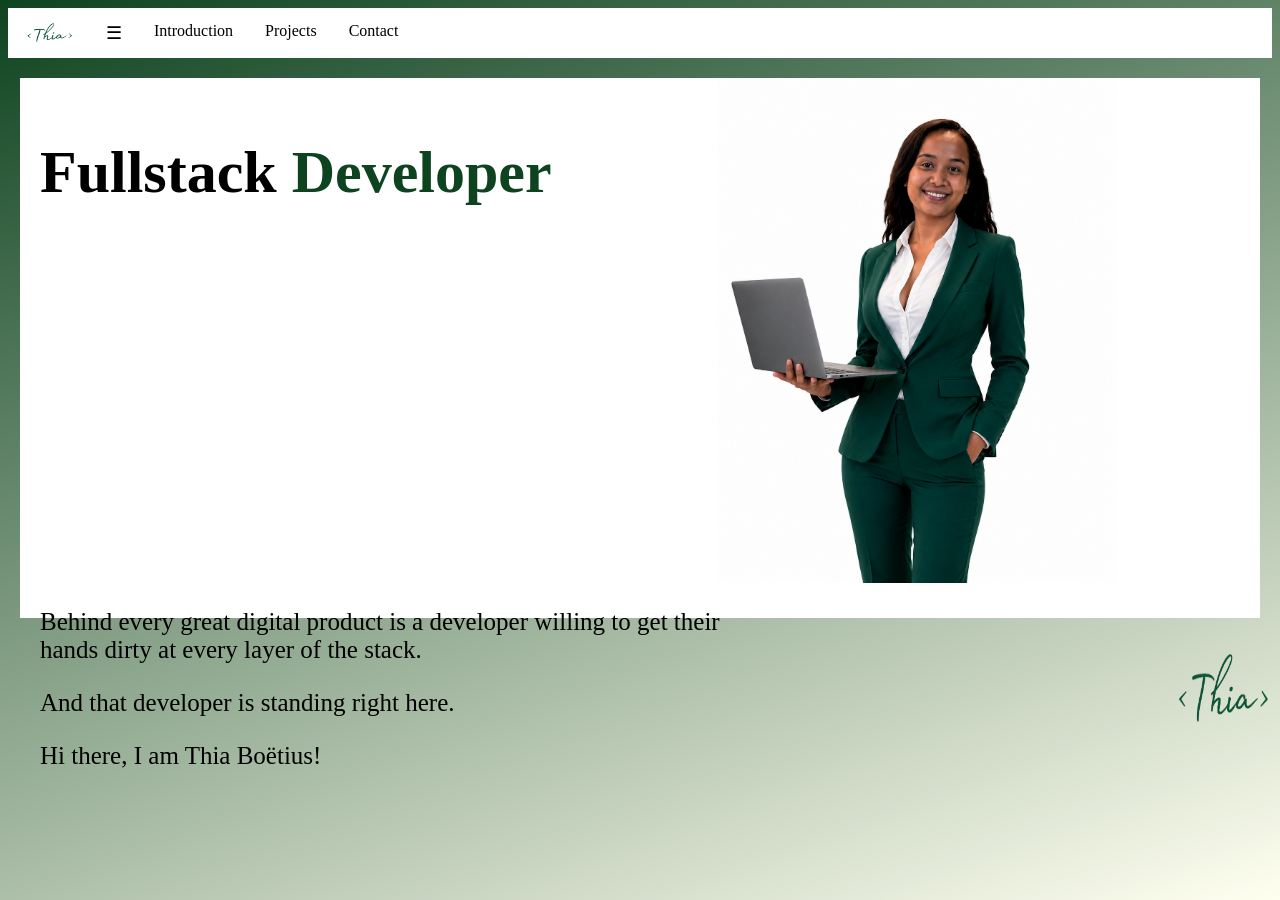
<file: index.html>
<html>
<head>
<title>Thia Boëtius</title>
<link rel="stylesheet" href="css/introduction.css">
<link rel="stylesheet" href="css/main.css">

</head>
<body>
    
    <ul>
        
        <li><a href="#home"><img class="brandli" src="img/brand2.png"></a></li>
        <li><button class="menu-toggle">☰</button></li>
        <li><a href="#home" class="active">Introduction</a></li>
        <li><a href="work.html" class="active">Projects</a></li>
        <li><a href="contact.html">Contact</a></li>
        
    </ul>



<div class="white-bg">

    <div class="photo">
        <img src="img/thia.png">
    </div>

    <div class="pagecontent">

        <div class="intro">
            
            <h1>Fullstack <span id="funcname2">Developer</span></h1>
            <div class="intro-line">
                <p>Behind every great digital product is a developer willing to get their hands dirty at every layer of the stack.</p>
                <p>And that developer is standing right here. </p>
                <p>Hi there, I am Thia Boëtius!</p>

                
            </div>

        </div>
        
        </div>

        

</div>

<footer>
  <div class="brand">
    <img class="brand" src="img/brand2.png">
</div>
</footer>

</body>

<script src="script.js"></script>
</html>
</file>
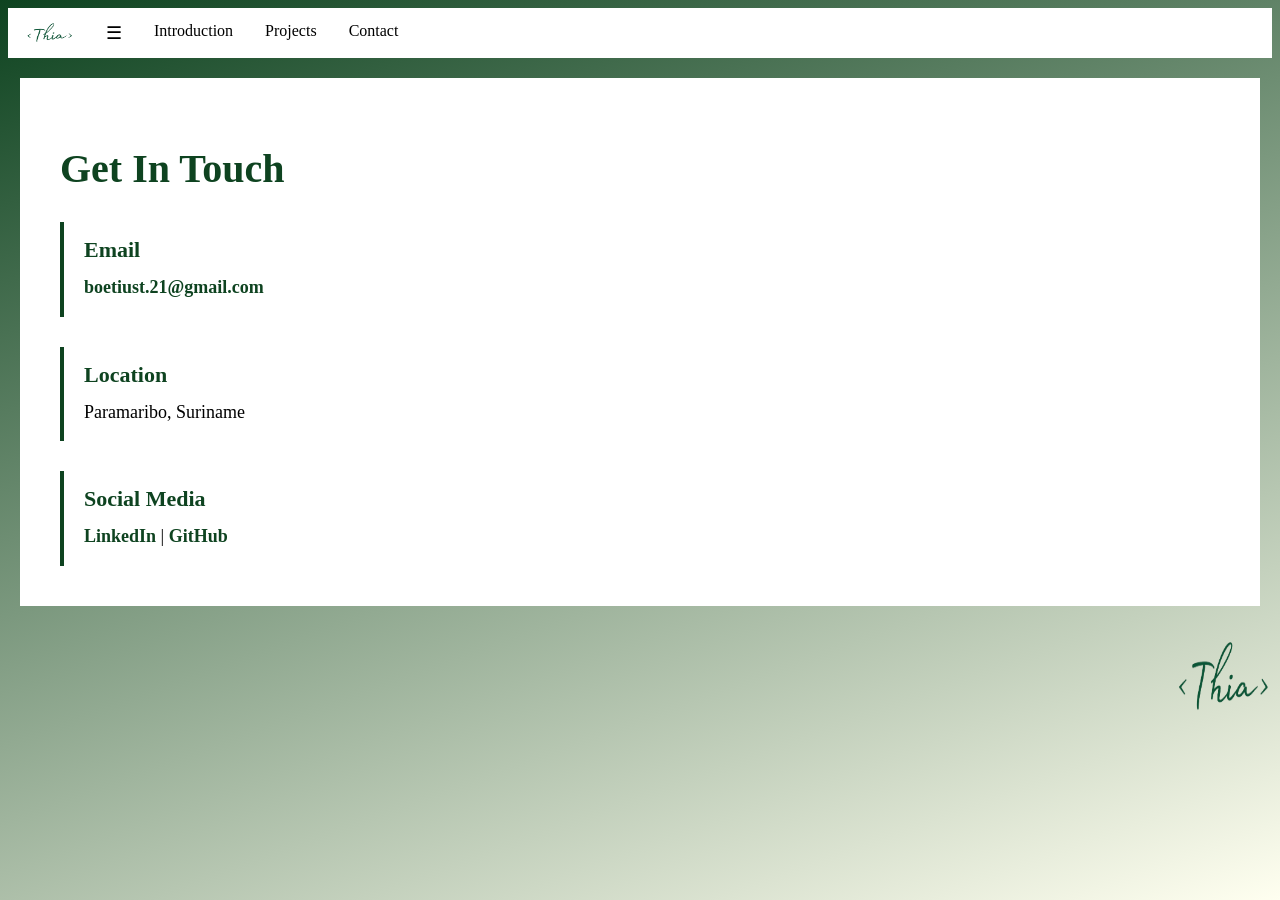
<file: contact.html>
<html>
<head>
<title>Thia Boëtius - Contact</title>
<link rel="stylesheet" href="css/contact.css">
<link rel="stylesheet" href="css/main.css">

</head>
<body>
    
    <ul>
        <li><a href="index.html"><img class="brandli" src="img/brand2.png"></a></li>
        <li><button class="menu-toggle">☰</button></li>
        <li><a href="index.html">Introduction</a></li>
        <li><a href="work.html">Projects</a></li>
        <li><a href="contact.html" class="active">Contact</a></li>
    </ul>

<div class="white-bg">

    <div class="pagecontent">
        <div class="contact-section">
            <h1>Get In Touch</h1>
            
            <div class="contact-info">
                <div class="contact-item">
                    <h2>Email</h2>
                    <p><a href="mailto:boetiust.21@gmail.com">boetiust.21@gmail.com</a></p>
                </div>

                <div class="contact-item">
                    <h2>Location</h2>
                    <p>Paramaribo, Suriname</p>
                </div>

                <div class="contact-item">
                    <h2>Social Media</h2>
                    <p>
                        <a href="https://www.linkedin.com/in/thia-bo%C3%ABtius-71144a267?utm_source=share&utm_campaign=share_via&utm_content=profile&utm_medium=ios_app" target="_blank">LinkedIn</a> | 
                        <a href="https://github.com/Thia-Boetius" target="_blank">GitHub</a>
                    </p>
                </div>
            </div>
        </div>
    </div>

</div>

<footer>
  <div class="brand">
    <img class="brand" src="img/brand2.png">
</div>
</footer>

</body>

<script src="script.js"></script>
</html>
</file>
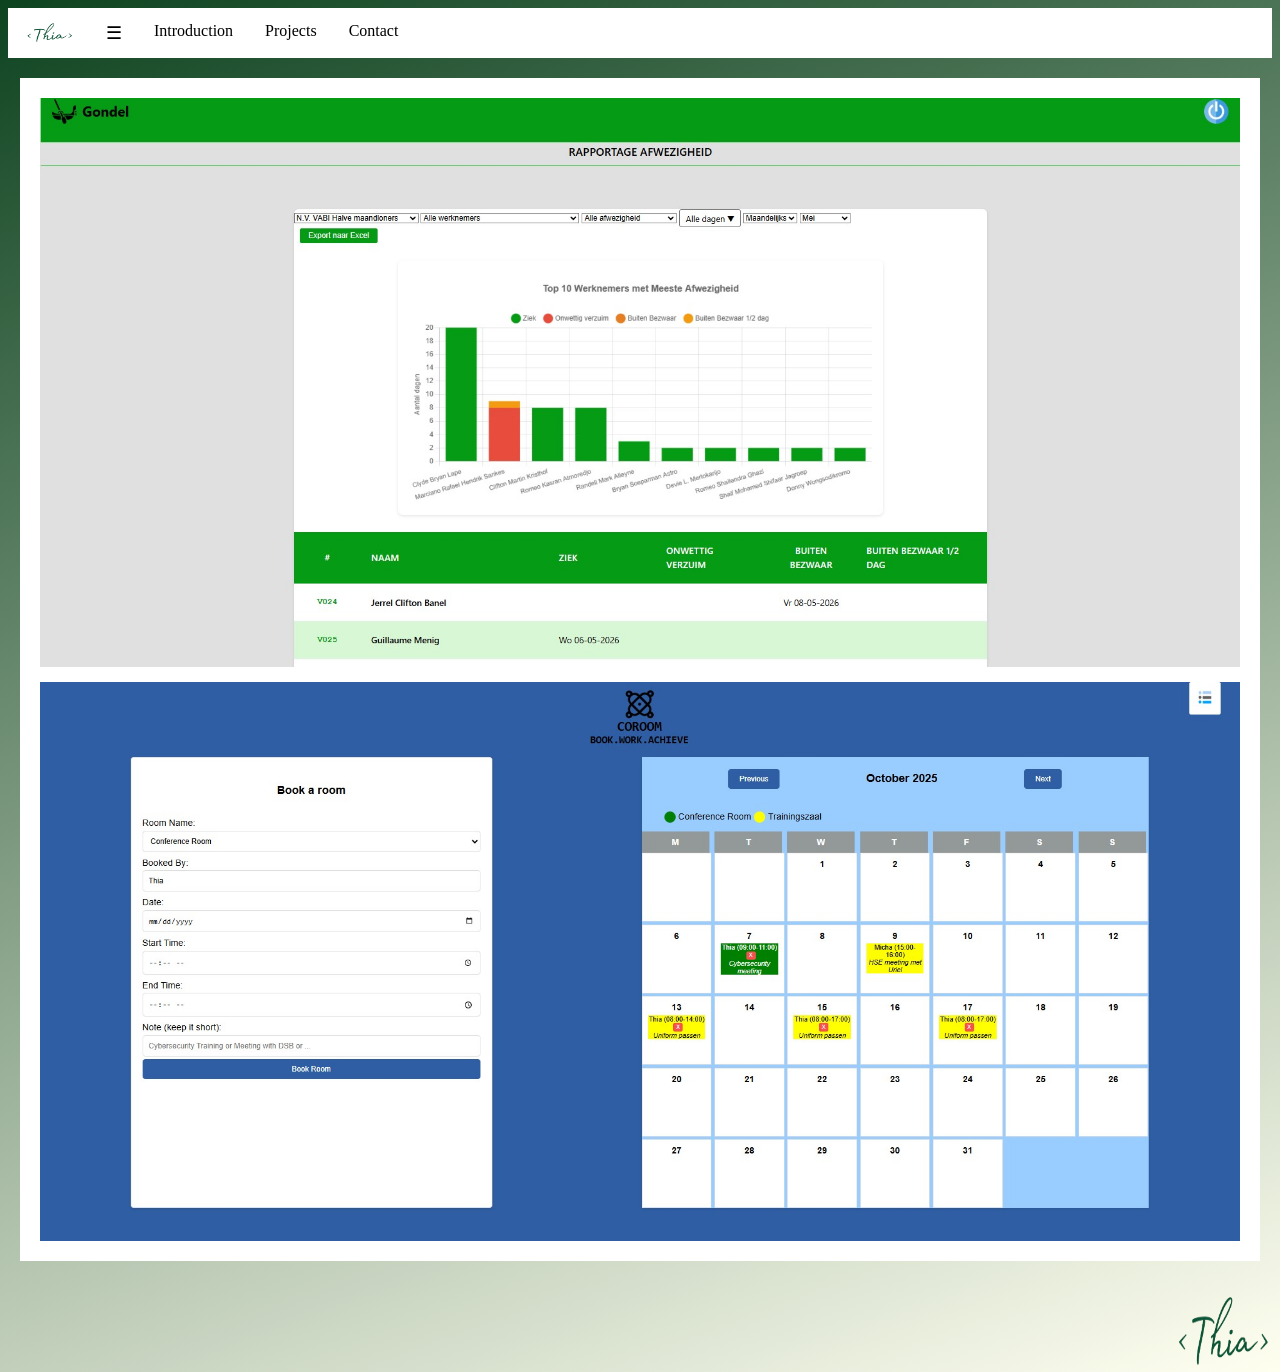
<file: projects.html>
<html>
<head>
<title>Thia Boëtius</title>
<link rel="stylesheet" href="main.css">
<link rel="stylesheet" href="projects.css">
</head>
<body>
    
    <ul>
        <li><a href="index.html"><img class="brandli" src="img/brand2.png"></a></li>
        <li><button class="menu-toggle">☰</button></li>
        <li><a href="index.html">Introduction</a></li>
        <li><a href="projects.html" class="active">Projects</a></li>
        <li><a href="contact.html">Contact</a></li>
    
    </ul>

<div class="white-bg">

    
        
    

    <div class="pagecontent">
        <img class="project-img" src="img/afwrapp.jpg">
        <img class="project-img" src="img/coroom.jpg">

        

                
    </div>

</div>
        
        

        

</div>

<footer>
  <div class="brand">
    <img class="brand" src="img/brand2.png">
</div>
</footer>

</body>

<script>
document.querySelector('.menu-toggle').addEventListener('click', function() {
  document.querySelector('ul').classList.toggle('active');
});
</script>
</html>
</file>
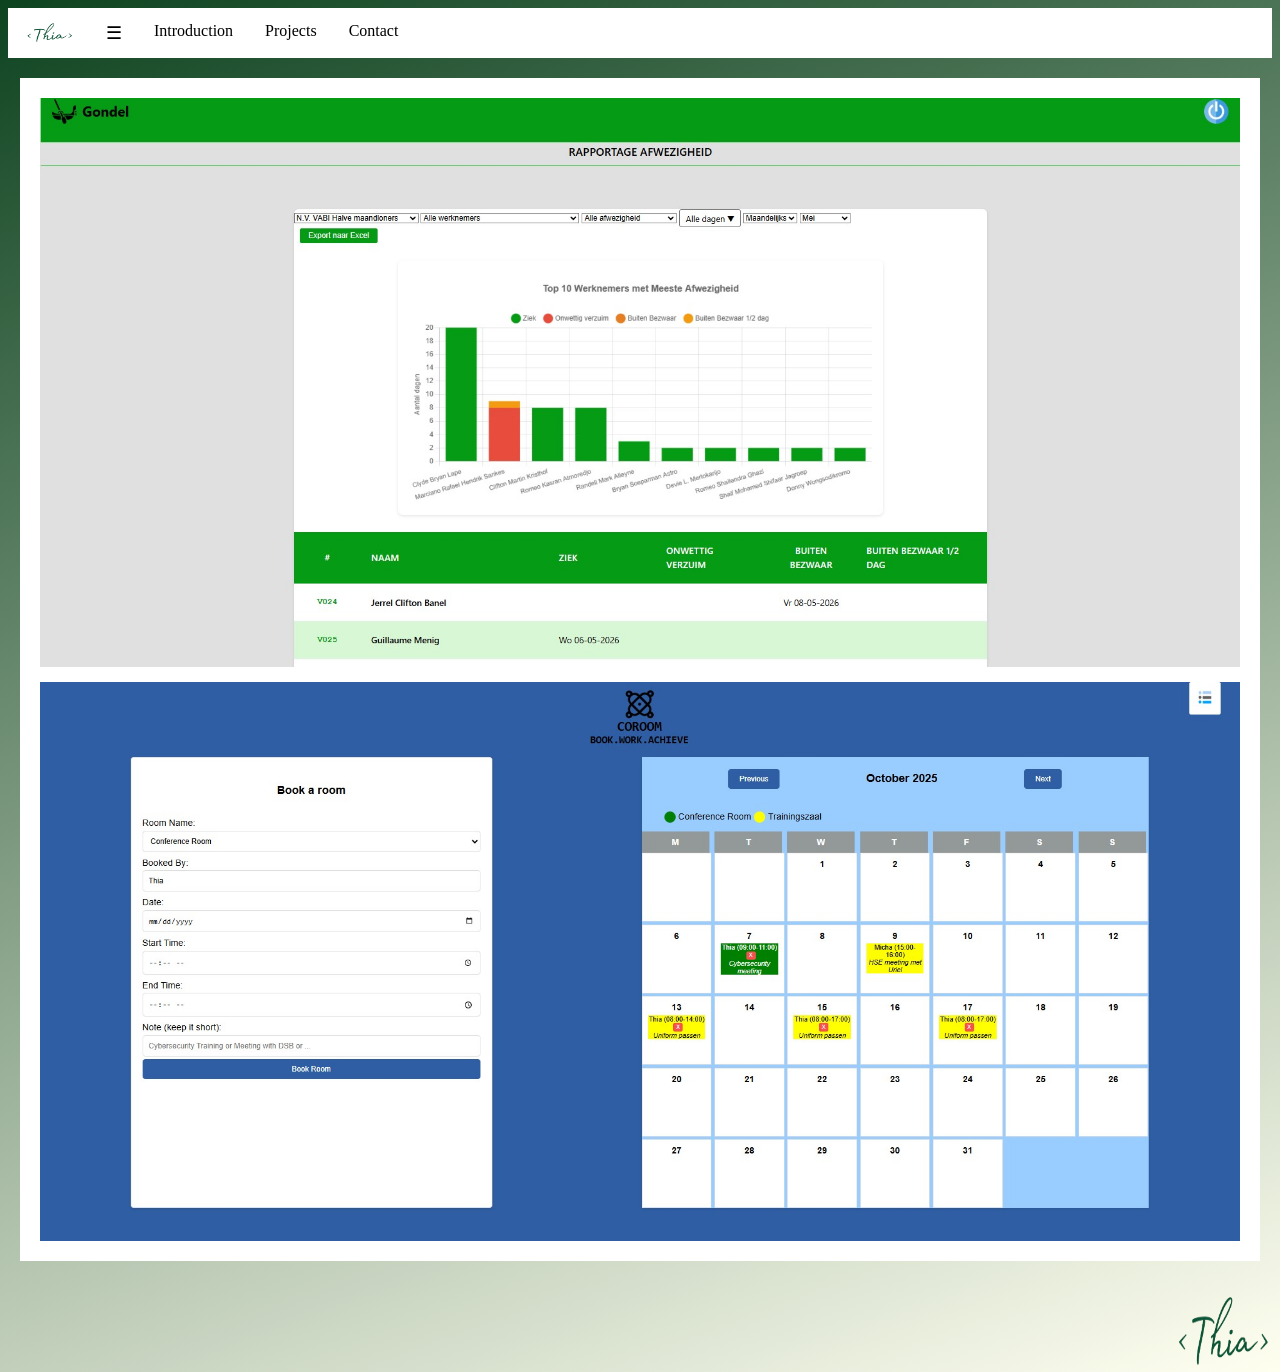
<file: work.html>
<html>
<head>
<title>Thia Boëtius</title>
<link rel="stylesheet" href="css/work.css">
<link rel="stylesheet" href="css/main.css">

</head>
<body>
    
    <ul>
        <li><a href="index.html"><img class="brandli" src="img/brand2.png"></a></li>
        <li><button class="menu-toggle">☰</button></li>
        <li><a href="index.html">Introduction</a></li>
        <li><a href="projects.html" class="active">Projects</a></li>
        <li><a href="contact.html">Contact</a></li>
    
    </ul>

<div class="white-bg">

    
        
    

    <div class="pagecontent">
        <img class="project-img" src="img/afwrapp.jpg">
        <img class="project-img" src="img/coroom.jpg">

        

                
    </div>

</div>
        
        

        

</div>

<footer>
  <div class="brand">
    <img class="brand" src="img/brand2.png">
</div>
</footer>

</body>

<script src="script.js"></script>
</html>
</file>
<file: css/introduction.css>
ul {
  list-style-type: none;
  margin: 0;
  padding: 0;
  background-color: white;
  display: flex;
}

ul li a {
  display: block;
  color: black;
  padding: 14px 16px;
  text-decoration: none;
}

ul li a:hover {
  background-color: #111111;
}

.menu-toggle {
  background: none;
  border: none;
  color: black;
  font-size: 18px;
  cursor: pointer;
  padding: 14px 16px;
}

.menu-toggle:hover {
  background-color: #111111;
  color: white;
}

body {
  background: linear-gradient(160deg, #0e4320 0%, #FFFFF0 100%);
}

.pagecontent {
  background-color: white;
  width: 1200px;
  height: 535px;
  margin: 50px auto;
  padding: 20px;
  font-family: Georgia, serif;
  font-size: 30px;
}

#funcname2 {
  color: #0e4320;
  display: inline;
}

.intro-line {
  font-size: 25px;
  margin-top: 20px;
  width: 700px;
  overflow: auto;
}

.photo {
  float: right;
  margin-right: 340px;
}

.brand {
  width: 100px;
  height: 80px;
  float: right;
}

.brandli {
  width: 50px;
  height: 22px;
}

img {
  width: 500px;
  height: 575px;
}

footer {
  padding-top: 140px;
}

/* Tablet and medium screens */
@media (max-width: 1600px) {
  .pagecontent {
    width: 1200px;
    height: 500px;
    margin: 20px auto;
    padding: 20px;
  }

  .photo {
    float: right;
    margin-right: 155px;
  }

  img {
    width: 100%;
    height: auto;
    max-width: 400px;
  }

  .intro-line {
    font-size: 25px;
    margin-top: 20px;
    width: 700px;
    overflow: auto;
  }

  footer {
    padding-top: 11px;
  }
}

/* Small phones */
@media (max-width: 1200px) {
  body {
    background-attachment: fixed;
  }

  .pagecontent {
    width: 1000px;
    padding: 10px;
    font-family: Georgia, serif;
    font-size: 30px;
    background-color: white;
  }

  .intro-line {
    font-size: 20px;
    margin-top: 20px;
    width: 650px;
    overflow: auto;
  }

  .photo {
    float: right;
    margin-right: 22px;
    margin-top: 79px;
  }

  ul li a {
    padding: 10px 12px;
    font-size: 14px;
  }

  img {
    max-width: 350px;
  }

  footer {
    padding-top: 30px;
  }
}
</file>
<file: css/main.css>
ul {
  list-style-type: none;
  margin: 0;
  padding: 0;
  background-color: white;
  display: flex;
}

ul li a {
  display: block;
  color: black;
  padding: 14px 16px;
  text-decoration: none;
}

ul li a:hover {
  background-color: #111111;
}

.menu-toggle {
  background: none;
  border: none;
  color: black;
  font-size: 18px;
  cursor: pointer;
  padding: 14px 16px;
}

.menu-toggle:hover {
  background-color: #111111;
  color: white;
}
</file>
<file: css/contact.css>
ul {
  list-style-type: none;
  margin: 0;
  padding: 0;
  background-color: white;
  display: flex;
}

ul li a {
  display: block;
  color: black;
  padding: 14px 16px;
  text-decoration: none;
}

ul li a:hover {
  background-color: #111111;
}

.menu-toggle {
  background: none;
  border: none;
  color: black;
  font-size: 18px;
  cursor: pointer;
  padding: 14px 16px;
}

.menu-toggle:hover {
  background-color: #111111;
  color: white;
}

body {
  background: linear-gradient(160deg, #0e4320 0%, #FFFFF0 100%);
}

.pagecontent {
  background-color: white;
  width: 1200px;
  height: auto;
  margin: 50px auto;
  padding: 20px;
  font-family: Georgia, serif;
  font-size: 30px;
}

.contact-section {
  padding: 20px;
}

.contact-section h1 {
  color: #0e4320;
  font-size: 40px;
  margin-bottom: 30px;
}

.contact-info {
  display: flex;
  flex-direction: column;
  gap: 30px;
}

.contact-item {
  padding: 15px;
  border-left: 4px solid #0e4320;
  padding-left: 20px;
}

.contact-item h2 {
  color: #0e4320;
  font-size: 22px;
  margin: 0 0 10px 0;
}

.contact-item p {
  font-size: 18px;
  margin: 0;
  line-height: 1.6;
}

.contact-item a {
  color: #0e4320;
  text-decoration: none;
  font-weight: bold;
}

.contact-item a:hover {
  text-decoration: underline;
}

.brand {
  width: 100px;
  height: 80px;
  float: right;
}

.brandli {
  width: 50px;
  height: 22px;
}

footer {
  padding-top: 140px;
}

/* Tablet and medium screens */
@media (max-width: 1600px) {
  .pagecontent {
    width: 1200px;
    height: auto;
    margin: 20px auto;
    padding: 20px;
  }

  footer {
    padding-top: 11px;
  }
}

/* Small phones */
@media (max-width: 1200px) {
  body {
    background-attachment: fixed;
  }

  .pagecontent {
    width: 1000px;
    padding: 10px;
    font-family: Georgia, serif;
    font-size: 30px;
    background-color: white;
  }

  .contact-section h1 {
    font-size: 28px;
  }

  .contact-item h2 {
    font-size: 18px;
  }

  .contact-item p {
    font-size: 16px;
  }

  ul li a {
    padding: 10px 12px;
    font-size: 14px;
  }

  footer {
    padding-top: 30px;
  }
}
</file>
<file: main.css>
ul {
  list-style-type: none;
  margin: 0;
  padding: 0;
  background-color: white;
  display: flex;
}

ul li a {
  display: block;
  color: black;
  padding: 14px 16px;
  text-decoration: none;
}

ul li a:hover {
  background-color: #111111;
}

.menu-toggle {
  background: none;
  border: none;
  color: black;
  font-size: 18px;
  cursor: pointer;
  padding: 14px 16px;
}

.menu-toggle:hover {
  background-color: #111111;
  color: white;
}
</file>
<file: projects.css>
ul {
  list-style-type: none;
  margin: 0;
  padding: 0;
  background-color: white;
  display: flex;
}

ul li a {
  display: block;
  color: black;
  padding: 14px 16px;
  text-decoration: none;
}

ul li a:hover {
  background-color: #111111;
}

.menu-toggle {
  background: none;
  border: none;
  color: black;
  font-size: 18px;
  cursor: pointer;
  padding: 14px 16px;
}

.menu-toggle:hover {
  background-color: #111111;
  color: white;
}

body {
  background: linear-gradient(160deg, #0e4320 0%, #FFFFF0 100%);
}

.pagecontent {
  background-color: white;
  width: 1200px;
  height: auto;
  margin: 50px auto;
  padding: 20px;
  font-family: Georgia, serif;
  font-size: 30px;
  display: flex;
  flex-direction: column;
  gap: 15px;
  align-items: stretch;
}

.project-img {
  width: 100%;
  height: auto;
  min-height: 350px;
  object-fit: cover;
  display: block;
}

.brand {
  width: 100px;
  height: 80px;
  float: right;
}

.brandli {
  width: 50px;
  height: 22px;
}

footer {
  padding-top: 140px;
}

/* Tablet and medium screens */
@media (max-width: 1600px) {
  .pagecontent {
    width: 1200px;
    height: auto;
    margin: 20px auto;
    padding: 20px;
  }

  footer {
    padding-top: 11px;
  }
}

/* Small phones */
@media (max-width: 1200px) {
  body {
    background-attachment: fixed;
  }

  .pagecontent {
    width: 1000px;
    padding: 10px;
    font-family: Georgia, serif;
    font-size: 30px;
    background-color: white;
  }

  ul li a {
    padding: 10px 12px;
    font-size: 14px;
  }

  footer {
    padding-top: 30px;
  }
}
</file>
<file: css/work.css>
ul {
  list-style-type: none;
  margin: 0;
  padding: 0;
  background-color: white;
  display: flex;
}

ul li a {
  display: block;
  color: black;
  padding: 14px 16px;
  text-decoration: none;
}

ul li a:hover {
  background-color: #111111;
}

.menu-toggle {
  background: none;
  border: none;
  color: black;
  font-size: 18px;
  cursor: pointer;
  padding: 14px 16px;
}

.menu-toggle:hover {
  background-color: #111111;
  color: white;
}

body {
  background: linear-gradient(160deg, #0e4320 0%, #FFFFF0 100%);
}

.pagecontent {
  background-color: white;
  width: 1200px;
  height: auto;
  margin: 50px auto;
  padding: 20px;
  font-family: Georgia, serif;
  font-size: 30px;
  display: flex;
  flex-direction: column;
  gap: 15px;
  align-items: stretch;
}

.project-img {
  width: 100%;
  height: auto;
  min-height: 350px;
  object-fit: cover;
  display: block;
}

.brand {
  width: 100px;
  height: 80px;
  float: right;
}

.brandli {
  width: 50px;
  height: 22px;
}

footer {
  padding-top: 140px;
}

/* Tablet and medium screens */
@media (max-width: 1600px) {
  .pagecontent {
    width: 1200px;
    height: auto;
    margin: 20px auto;
    padding: 20px;
  }

  footer {
    padding-top: 11px;
  }
}

/* Small phones */
@media (max-width: 1200px) {
  body {
    background-attachment: fixed;
  }

  .pagecontent {
    width: 1000px;
    padding: 10px;
    font-family: Georgia, serif;
    font-size: 30px;
    background-color: white;
  }

  ul li a {
    padding: 10px 12px;
    font-size: 14px;
  }

  footer {
    padding-top: 30px;
  }
}
</file>
